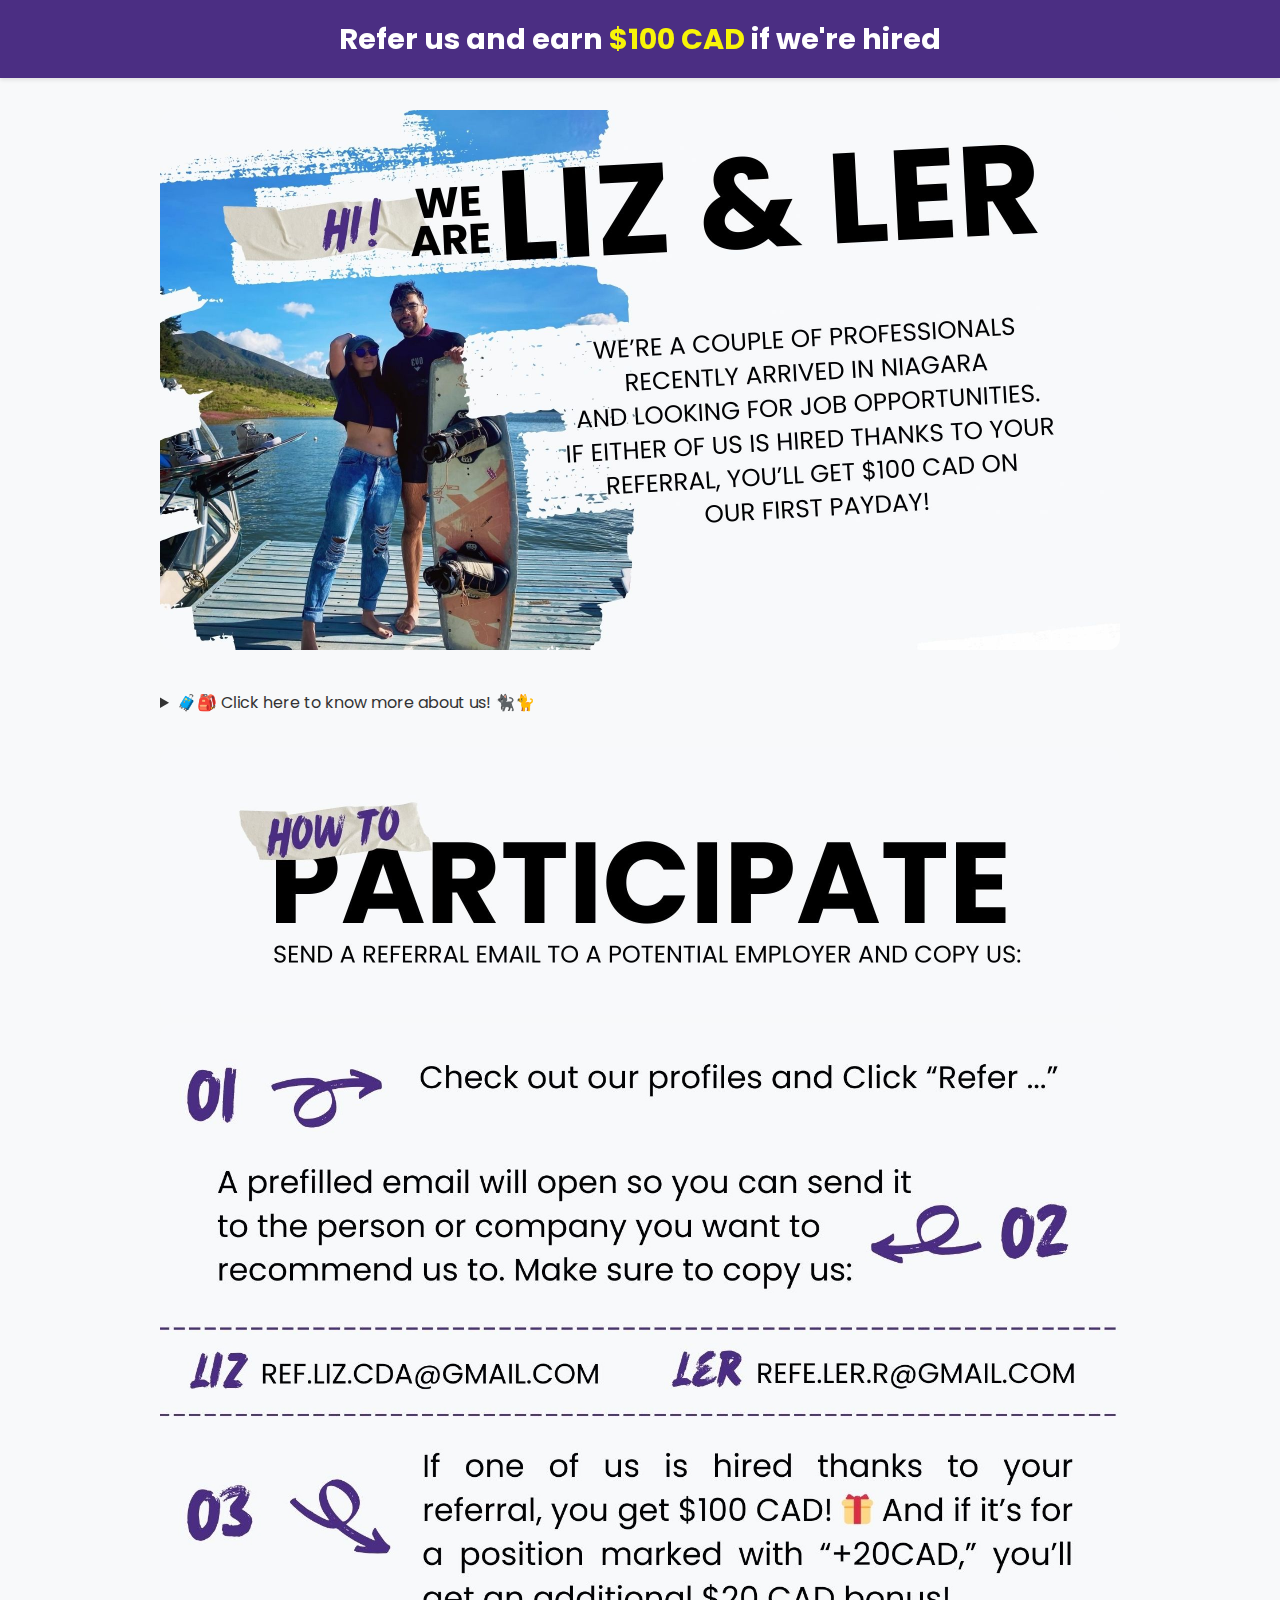
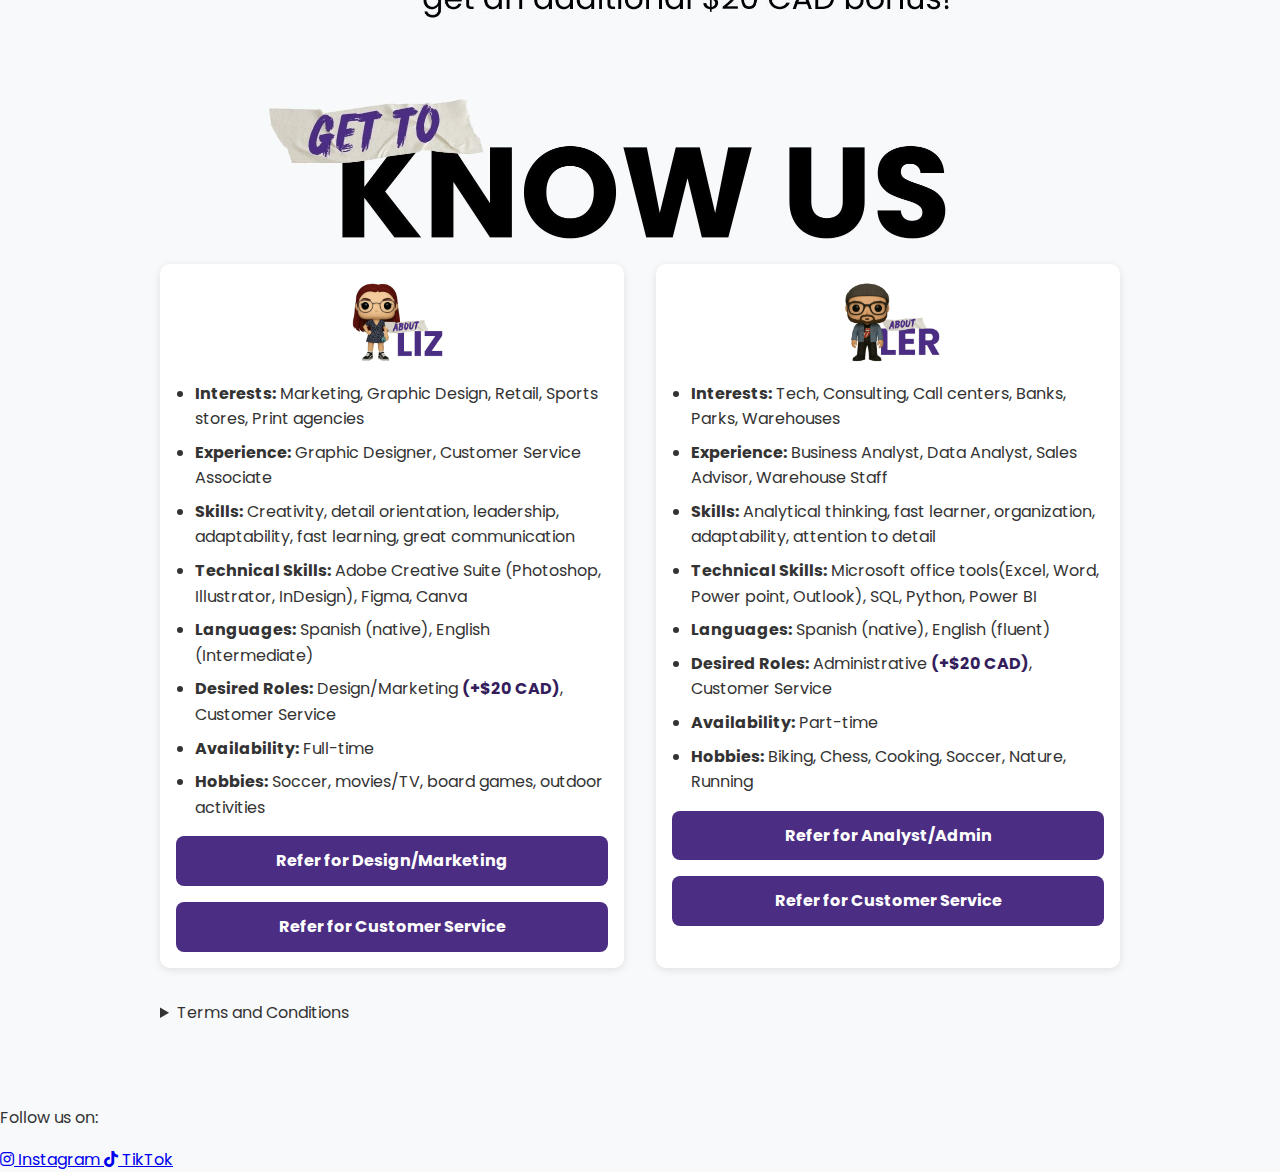
<file: index.html>
<!DOCTYPE html>
<html lang="en">
<head>
  <link href="https://fonts.googleapis.com/css2?family=Poppins&display=swap" rel="stylesheet">
  <meta charset="UTF-8">
  <title>Liz & Ler – Referral Campaign</title>
  <link rel="stylesheet" href="style.css">
  <link rel="stylesheet" href="https://cdnjs.cloudflare.com/ajax/libs/font-awesome/6.5.0/css/all.min.css">
  <meta name="viewport" content="width=device-width, initial-scale=1">
</head>
<body>
  <header>
    <h1>Refer us and earn <strong><span class="highlight">$100 CAD</span></strong> if we're hired</h1>
  </header>

  <main>
    <section>
      <img src="welcome.jpg" alt="welcome" class="regular-img">
    </section>

    <section>
      <div class="collapsible-container">
        <details>
          <summary>🧳🎒 Click here to know more about us! 🐈‍⬛🐈</summary>
          <div class="about-flex">
            <img src="family_avatars.png" alt="Our Journey" class="about-image" />
            <div class="about-content">
              <p><strong>We know you don't know us yet, so here's a little about our journey.</strong></p>
              <p>Not long ago, we made one of the biggest decisions of our lives: to start over in Canada. With our hearts pounding, we packed our entire lives into just four suitcases. Along with our two cats, we set out to write a new story—together. With nerves, hope, and many dreams, we landed in this amazing country, ready to begin again.
                Today, we live in the Niagara region. Adapting hasn't been easy, and finding work has been one of our biggest challenges. But instead of giving up, we chose to try something different. Because we believe in the power of genuine connections—the kind that change lives. That’s why we invite you to be part of this new chapter in our story.
              </p>
            </div>
          </div>
        </details>
      </div>
    </section>

    <section>
      <img src="1.jpg" alt="1" class="regular-img">  
      <img src="2.jpg" alt="2" class="regular-img">  
    </section>

    <section>
      <img src="get-toknow-us.jpg" alt="get-toknow-us" class="regular-img">
      <div class="profiles">
        <div class="profile">
          <img src="funko-liz.jpg" alt="Funko Liz" class="profile-img">
          <ul>
            <li><strong>Interests:</strong> Marketing, Graphic Design, Retail, Sports stores, Print agencies</li>
            <li><strong>Experience:</strong> Graphic Designer, Customer Service Associate</li>
            <li><strong>Skills:</strong> Creativity, detail orientation, leadership, adaptability, fast learning, great communication</li>
            <li><strong>Technical Skills:</strong> Adobe Creative Suite (Photoshop, Illustrator, InDesign), Figma, Canva</li>
            <li><strong>Languages:</strong> Spanish (native), English (Intermediate)</li>
            <li><strong>Desired Roles:</strong> Design/Marketing <span class="highlight-body">(+$20 CAD)</span>, Customer Service</li>
            <li><strong>Availability:</strong> Full-time</li>
            <li><strong>Hobbies:</strong> Soccer, movies/TV, board games, outdoor activities</li>
          </ul>
          <a href="mailto:?cc=ref.liz.cda@gmail.com&subject=Graphic Design/Marketing candidate recommendation – Liz Chaves&body=Hi,%0D%0A%0D%0AI hope you're doing well. I wanted to recommend someone you might find a great fit for any open design or marketing roles. Her name is Liz Chaves, a talented graphic designer with strong experience in omnichannel campaigns, print production, and retail branding. She recently moved to Canada and is available full-time.%0D%0A%0D%0AYou can reach her directly at ref.liz.cda@gmail.com" class="button">Refer for Design/Marketing</a>
          <p> </p>
          <a href="mailto:?cc=ref.liz.cda@gmail.com&subject=Customer Service referral – Liz Chaves&body=Hi,%0D%0A%0D%0AI wanted to share the profile of Liz Chaves, who’s actively looking for full-time opportunities in customer service. She’s a people person, detail-oriented, and brings a positive, proactive attitude. She recently relocated to Canada and is ready to jump into a new role.%0D%0A%0D%0AFeel free to contact her at ref.liz.cda@gmail.com." class="button">Refer for Customer Service</a>
        </div>

        <div class="profile">
          <img src="funko-ler.jpg" alt="Funko Ler" class="profile-img">
          <ul>
            <li><strong>Interests:</strong> Tech, Consulting, Call centers, Banks, Parks, Warehouses</li>
            <li><strong>Experience:</strong> Business Analyst, Data Analyst, Sales Advisor, Warehouse Staff</li>
            <li><strong>Skills:</strong> Analytical thinking, fast learner, organization, adaptability, attention to detail</li>
            <li><strong>Technical Skills:</strong> Microsoft office tools(Excel, Word, Power point, Outlook), SQL, Python, Power BI</li>
            <li><strong>Languages:</strong> Spanish (native), English (fluent)</li>
            <li><strong>Desired Roles:</strong> Administrative <span class="highlight-body">(+$20 CAD)</span>, Customer Service</li>
            <li><strong>Availability:</strong> Part-time</li>
            <li><strong>Hobbies:</strong> Biking, Chess, Cooking, Soccer, Nature, Running</li>
          </ul>
          <a href="mailto:?cc=refe.ler.r@gmail.com&subject=Strong candidate referral for Analyst/Admin roles – Lerneir Ruiz&body=Hi,%0D%0A%0D%0AI’d like to recommend Lerneir Ruiz, a data/business analyst with experience in consulting and process improvement. He’s currently pursuing a Master’s in Data Analytics and is seeking part-time opportunities in analyst or administrative positions.%0D%0A%0D%0AHe’s quick to learn, highly organized, and brings solid technical skills (Excel, SQL, Python, reporting).%0D%0A%0D%0AYou can reach him at refe.ler.r@gmail.com" class="button">Refer for Analyst/Admin</a>
          <p> </p>
          <a href="mailto:?cc=refe.ler.r@gmail.com&subject=Customer service referral – Lerneir Ruiz&body=Hi,%0D%0A%0D%0AI wanted to recommend Lerneir Ruiz, who’s looking for part-time roles in customer service. He’s friendly, reliable, and has experience in both client-facing and operational support roles.%0D%0A%0D%0AHe recently moved to Canada and would be a great asset to any customer-oriented team. You can reach him at refe.ler.r@gmail.com" class="button">Refer for Customer Service</a>
        </div>
      </div>
    </section>

    <section>
      <div class="collapsible-container-terms">
        <details>
        <summary>Terms and Conditions</summary>
        <p>We want to be transparent about how this referral campaign works. Please read the terms and conditions carefully before participating.</p>
        <ol>
          <li><strong>Description:</strong> This referral campaign rewards individuals who help us connect with real job opportunities. If your referral results in a legal hiring, you’ll receive $100 CAD.</li>
          <li><strong>Eligible Participants:</strong> Any adult individual except:
            <ul>
              <li>Those involved in hiring decisions (HR, managers, etc.) or their close family members (parents, siblings, partners) of such individuals</li>
              <li>Employers referring themselves to claim the reward</li>
            </ul>
          </li>
          <li><strong>Reward Payment:</strong> The $100 CAD will be paid on our first paycheck if:
            <ul>
              <li>Your referral directly led to the hiring</li>
              <li>You meet eligibility requirements</li>
              <li>You provide the necessary payment details</li>
            </ul>
          </li>
          <li><strong>Limitations:</strong> Only one reward per hire. Not valid if we had already applied to the referred job. We reserve the right to reject entries for abuse or dishonesty.</li>
          <li><strong>Nature:</strong> This is a personal initiative by Liz & Ler, with no affiliation to any company. It is not a job offer or formal recruitment.</li>
          <li><strong>Privacy:</strong> Your information will be used only for this campaign.</li>
          <li><strong>Duplicate Referrals:</strong> First received email (by timestamp) wins. If unclear, we will decide case-by-case or split the reward.</li>
          <li><strong>Validity:</strong> The campaign ends when both of us are hired. We’ll announce the closure via Instagram and TikTok. Referrals received after closure are not valid.</li>
        </ol>
        </details>
      </div>
     </section>
  </main>
  <footer class="footer">
    <p class="follow-text">Follow us on:</p>
      <div class="social-icons">
      <a href="https://www.instagram.com/2gatos4maletas/" target="_blank" class="social-link">
        <i class="fab fa-instagram social-icon"></i> Instagram
      </a>
      <a href="https://www.tiktok.com/@2gatos4maletas" target="_blank" class="social-link">
        <i class="fab fa-tiktok social-icon"></i> TikTok
      </a>  
    </div>
  </footer>
</body>
</html>
</file>
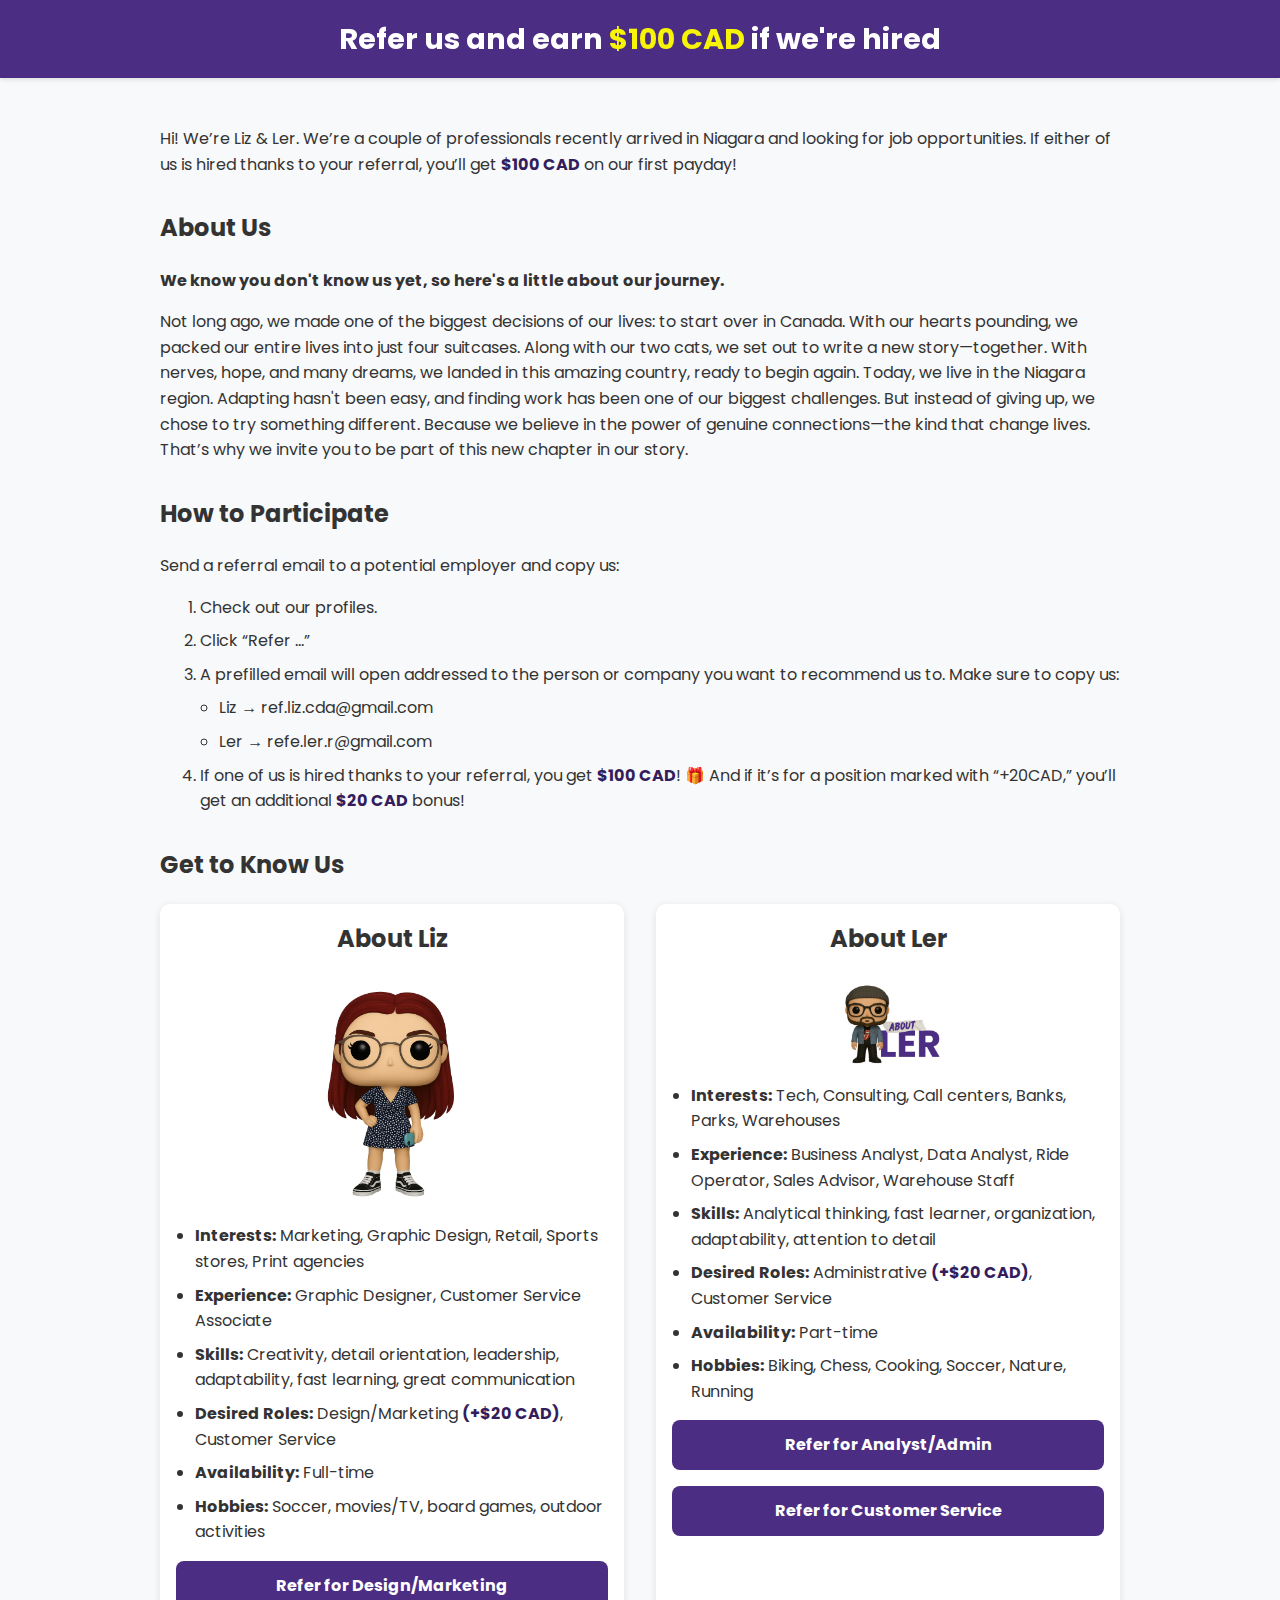
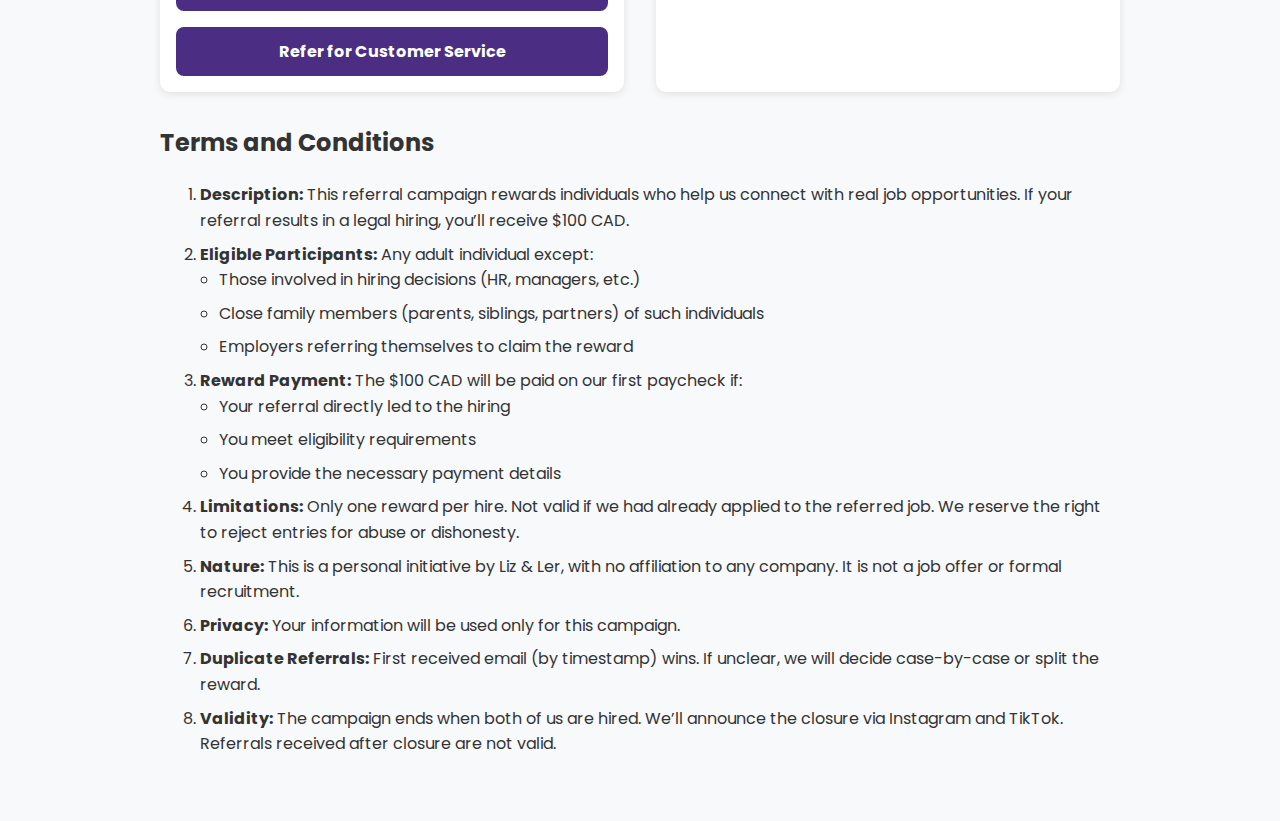
<file: index - Copy.html>
<!DOCTYPE html>
<html lang="en">
<head>
  <link href="https://fonts.googleapis.com/css2?family=Poppins&display=swap" rel="stylesheet">
  <meta charset="UTF-8">
  <title>Liz & Ler – Referral Campaign</title>
  <link rel="stylesheet" href="style.css">
</head>
<body>
  <header>
    <h1>Refer us and earn <strong><span class="highlight">$100 CAD</span></strong> if we're hired</h1>
  </header>

  <main>
    <section>
      <p>Hi! We’re Liz & Ler. We’re a couple of professionals recently arrived in Niagara and looking for job opportunities. If either of us is hired thanks to your referral, you’ll get <span class="highlight-body">$100 CAD</span> on our first payday!</p>
    </section>

    <section>
      <h2>About Us</h2>
      <p><strong>We know you don't know us yet, so here's a little about our journey.</strong> </p>
      <p>Not long ago, we made one of the biggest decisions of our lives: to start over in Canada. With our hearts pounding, we packed our entire lives into just four suitcases. Along with our two cats, we set out to write a new story—together. With nerves, hope, and many dreams, we landed in this amazing country, ready to begin again.
        Today, we live in the Niagara region. Adapting hasn't been easy, and finding work has been one of our biggest challenges. But instead of giving up, we chose to try something different. Because we believe in the power of genuine connections—the kind that change lives. That’s why we invite you to be part of this new chapter in our story.
        </p>
    </section>

    <section>
      <h2>How to Participate</h2>
        <p> Send a referral email to a potential employer and copy us:</p> 
          <ol>
            <li>Check out our profiles.</li>
            <li>Click “Refer ...”</li>
            <li>A prefilled email will open addressed to the person or company you want to recommend us to. Make sure to copy us:</li>
              <ul>
                  <li>Liz → ref.liz.cda@gmail.com</li>
                  <li>Ler → refe.ler.r@gmail.com</li>
                </ul>
            <li>If one of us is hired thanks to your referral, you get <span class="highlight-body">$100 CAD</span>!
              🎁 And if it’s for a position marked with “+20CAD,” you’ll get an additional <span class="highlight-body">$20 CAD</span> bonus!
              </li>
          </ol>    
    </section>

    <section>
      <h2>Get to Know Us</h2>
      <div class="profiles">
        <div class="profile">
          <h3 class="centered-heading">About Liz</h3>
          <img src="funko-liz.png" alt="Funko Liz" class="profile-img">
          <ul>
            <li><strong>Interests:</strong> Marketing, Graphic Design, Retail, Sports stores, Print agencies</li>
            <li><strong>Experience:</strong> Graphic Designer, Customer Service Associate</li>
            <li><strong>Skills:</strong> Creativity, detail orientation, leadership, adaptability, fast learning, great communication</li>
            <li><strong>Desired Roles:</strong> Design/Marketing <span class="highlight-body">(+$20 CAD)</span>, Customer Service</li>
            <li><strong>Availability:</strong> Full-time</li>
            <li><strong>Hobbies:</strong> Soccer, movies/TV, board games, outdoor activities</li>
          </ul>
          <a href="mailto:?cc=ref.liz.cda@gmail.com?subject=Graphic Design/Marketing candidate recommendation – Liz Chaves&body=Hi,%0D%0A%0D%0AI hope you're doing well. I wanted to recommend someone you might find a great fit for any open design or marketing roles. Her name is Liz Chaves, a talented graphic designer with strong experience in omnichannel campaigns, print production, and retail branding. She recently moved to Canada and is available full-time.%0D%0A%0D%0AYou can reach her directly at ref.liz.cda@gmail.com" class="button">Refer for Design/Marketing</a>
          <p> </p>
          <a href="mailto:?cc=ref.liz.cda@gmail.com?subject=Customer Service referral – Liz Chaves&body=Hi,%0D%0A%0D%0AI wanted to share the profile of Liz Chaves, who’s actively looking for full-time opportunities in customer service. She’s a people person, detail-oriented, and brings a positive, proactive attitude. She recently relocated to Canada and is ready to jump into a new role.%0D%0A%0D%0AFeel free to contact her at ref.liz.cda@gmail.com." class="button">Refer for Customer Service</a>
        </div>

        <div class="profile">
          <h3 class="centered-heading">About Ler</h3>
          <img src="funko-ler.jpg" alt="Funko Ler" class="profile-img">
          <ul>
            <li><strong>Interests:</strong> Tech, Consulting, Call centers, Banks, Parks, Warehouses</li>
            <li><strong>Experience:</strong> Business Analyst, Data Analyst, Ride Operator, Sales Advisor, Warehouse Staff</li>
            <li><strong>Skills:</strong> Analytical thinking, fast learner, organization, adaptability, attention to detail</li>
            <li><strong>Desired Roles:</strong> Administrative <span class="highlight-body">(+$20 CAD)</span>, Customer Service</li>
            <li><strong>Availability:</strong> Part-time</li>
            <li><strong>Hobbies:</strong> Biking, Chess, Cooking, Soccer, Nature, Running</li>
          </ul>
          <a href="mailto:?cc=refe.ler.r@gmail.com?subject=Strong candidate referral for Analyst/Admin roles – Lerneir Ruiz&body=Hi,%0D%0A%0D%0AI’d like to recommend Lerneir Ruiz, a data/business analyst with experience in consulting and process improvement. He’s currently pursuing a Master’s in Data Analytics and is seeking part-time opportunities in analyst or administrative positions.%0D%0A%0D%0AHe’s quick to learn, highly organized, and brings solid technical skills (Excel, SQL, Python, reporting).%0D%0A%0D%0AYou can reach him at refe.ler.r@gmail.com" class="button">Refer for Analyst/Admin</a>
          <p> </p>
          <a href="mailto:?cc=refe.ler.r@gmail.com?subject=Customer service referral – Lerneir Ruiz&body=Hi,%0D%0A%0D%0AI wanted to recommend Lerneir Ruiz, who’s looking for part-time roles in customer service. He’s friendly, reliable, and has experience in both client-facing and operational support roles.%0D%0A%0D%0AHe recently moved to Canada and would be a great asset to any customer-oriented team. You can reach him at refe.ler.r@gmail.com" class="button">Refer for Customer Service</a>
        </div>
      </div>
    </section>

    <section>
      <h2>Terms and Conditions</h2>
      <ol>
        <li><strong>Description:</strong> This referral campaign rewards individuals who help us connect with real job opportunities. If your referral results in a legal hiring, you’ll receive $100 CAD.</li>
        <li><strong>Eligible Participants:</strong> Any adult individual except:
          <ul>
            <li>Those involved in hiring decisions (HR, managers, etc.)</li>
            <li>Close family members (parents, siblings, partners) of such individuals</li>
            <li>Employers referring themselves to claim the reward</li>
          </ul>
        </li>
        <li><strong>Reward Payment:</strong> The $100 CAD will be paid on our first paycheck if:
          <ul>
            <li>Your referral directly led to the hiring</li>
            <li>You meet eligibility requirements</li>
            <li>You provide the necessary payment details</li>
          </ul>
        </li>
        <li><strong>Limitations:</strong> Only one reward per hire. Not valid if we had already applied to the referred job. We reserve the right to reject entries for abuse or dishonesty.</li>
        <li><strong>Nature:</strong> This is a personal initiative by Liz & Ler, with no affiliation to any company. It is not a job offer or formal recruitment.</li>
        <li><strong>Privacy:</strong> Your information will be used only for this campaign.</li>
        <li><strong>Duplicate Referrals:</strong> First received email (by timestamp) wins. If unclear, we will decide case-by-case or split the reward.</li>
        <li><strong>Validity:</strong> The campaign ends when both of us are hired. We’ll announce the closure via Instagram and TikTok. Referrals received after closure are not valid.</li>
      </ol>
    </section>
  </main>
</body>
</html>
</file>
<file: style.css>
body {
  font-family: poppins, sans-serif;
  margin: 0;
  padding: 0;
  line-height: 1.6;
  background-color: #f8f9fa;
  color: #333;
}

header {
  position: sticky;
  background-color: #4b2e83;
  color: white;
  padding: 1rem;
  text-align: center;
  box-shadow: 0 2px 4px rgba(0,0,0,0.1); /* opcional: sombrita para destacarlo */
  z-index: 1000; /* asegurarse de que el header esté por encima del contenido al hacer scroll */
  top: 0; /* asegurarse de que el header esté en la parte superior al hacer scroll */ 
}

h1 {
  font-size: 1.8rem;
  margin: 0;
}

main {
  padding: 2rem;
  max-width: 960px;
  margin: auto;
}

section {
  margin-bottom: 2rem;
}

.profiles {
  display: flex;
  flex-wrap: wrap;
  gap: 2rem;
  justify-content: space-between;
}

.profile {
  background-color: white;
  border-radius: 10px;
  padding: 1rem;
  box-shadow: 0 2px 8px rgba(0,0,0,0.1);
  flex: 1 1 45%;
}

.profile h3 {
  margin-top: 0;
}

ul {
  padding-left: 1.2rem;
}

li {
  margin-bottom: 0.5rem;
}

.button {
  display: block;
  background-color: #4b2e83;
  color: white;
  padding: 0.75rem 1.25rem;
  border-radius: 8px;
  text-decoration: none;
  text-align: center;
  width: 100%;
  max-width: 300px;
  margin: 0.5rem auto;
  font-size: 1rem;
  font-weight: bold;
  box-sizing: border-box;
}

/* Estilo para botones en fila en pantallas más anchas */
@media (min-width: 768px) {
  .button-container {
    display: flex;
    justify-content: center;
    gap: 1rem;
  }

  .button {
    margin: 0;
    width: auto;
    flex: 1;
    max-width: none;
  }
}

.button:hover {
  background-color: #341d5c;
}

.highlight {
  color: #f8f408;
  font-weight: bold;
}
.highlight-body {
  color: #341d5c;
  font-weight: bold;
}

.profile-img {
  width: 100%;
  max-width: 150px;
  border-radius: 12px;
  display: block;
  margin: 0 auto 1rem auto;
}

.regular-img {
  width: 100%;
  border-radius: 12px;;
  margin: 0 auto 0rem auto;
}
.centered-heading {
  text-align: center;
  font-size: 1.5rem;
}
</file>
